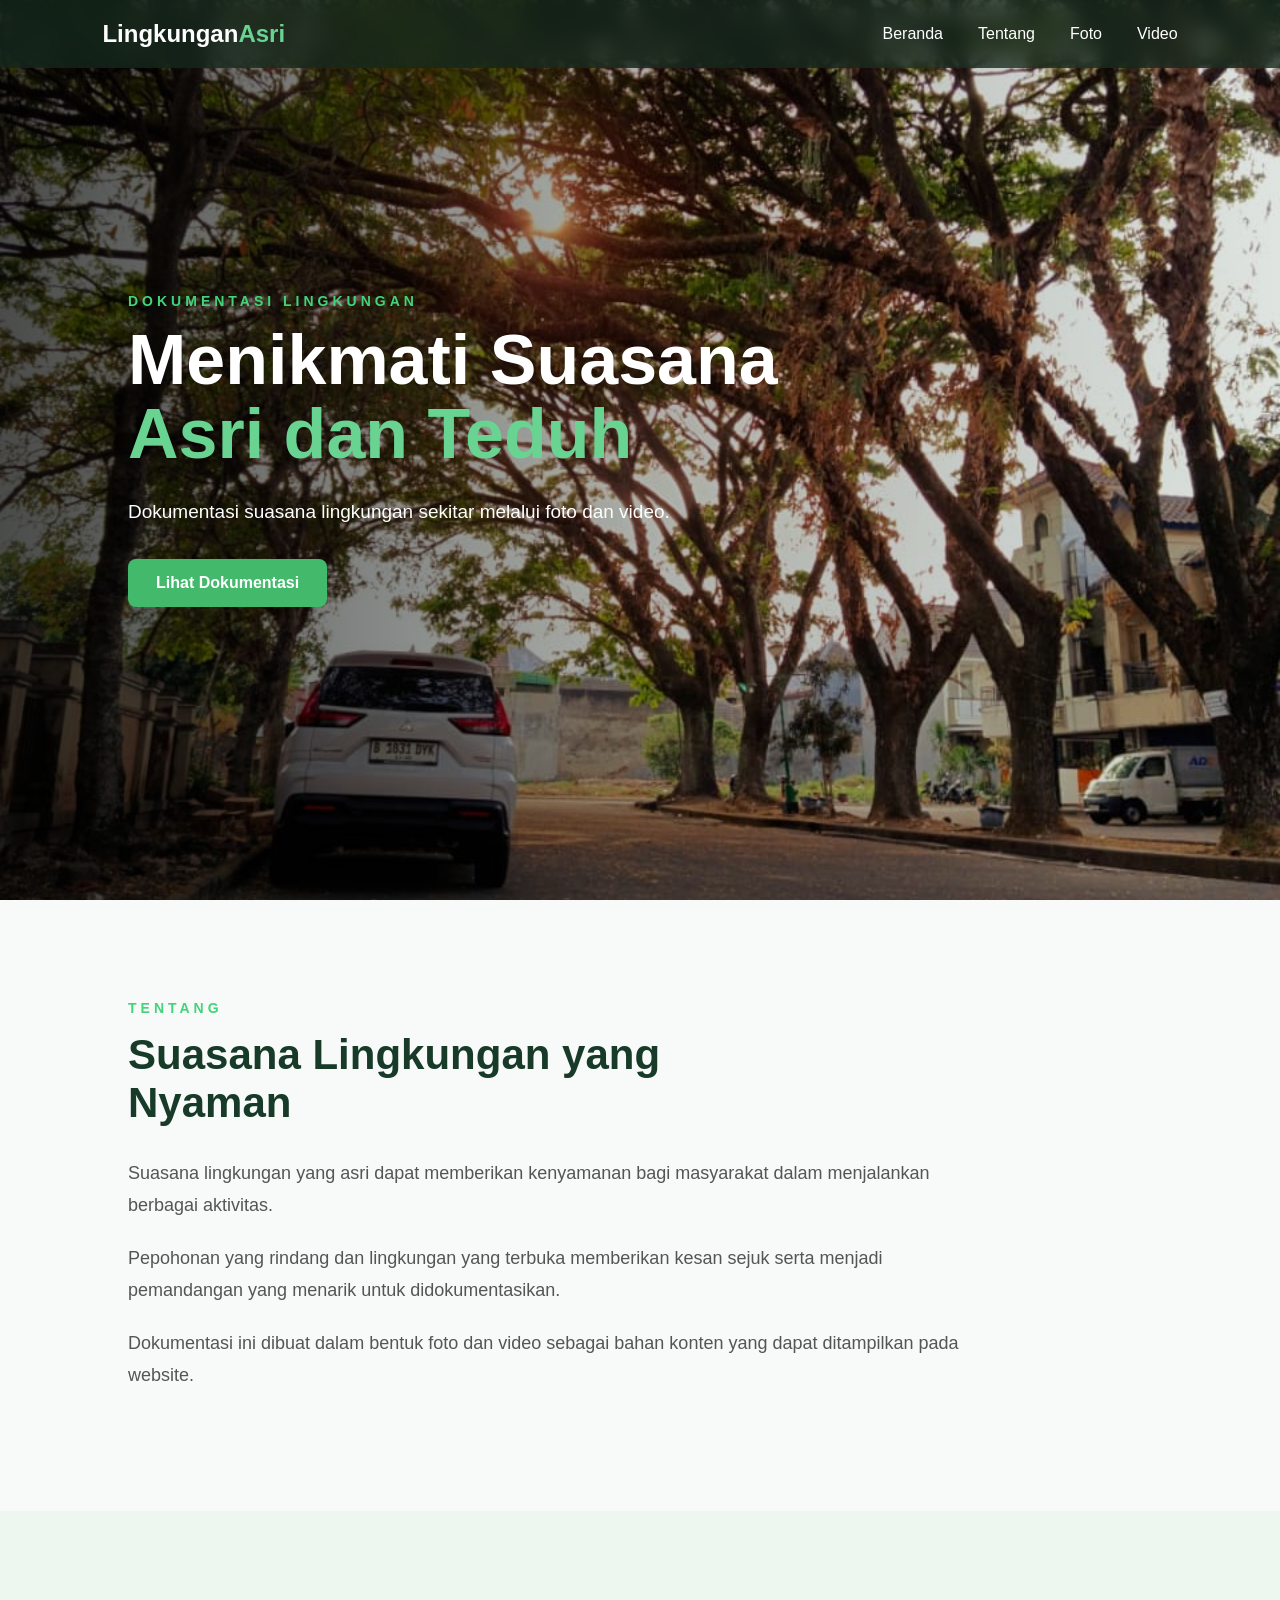
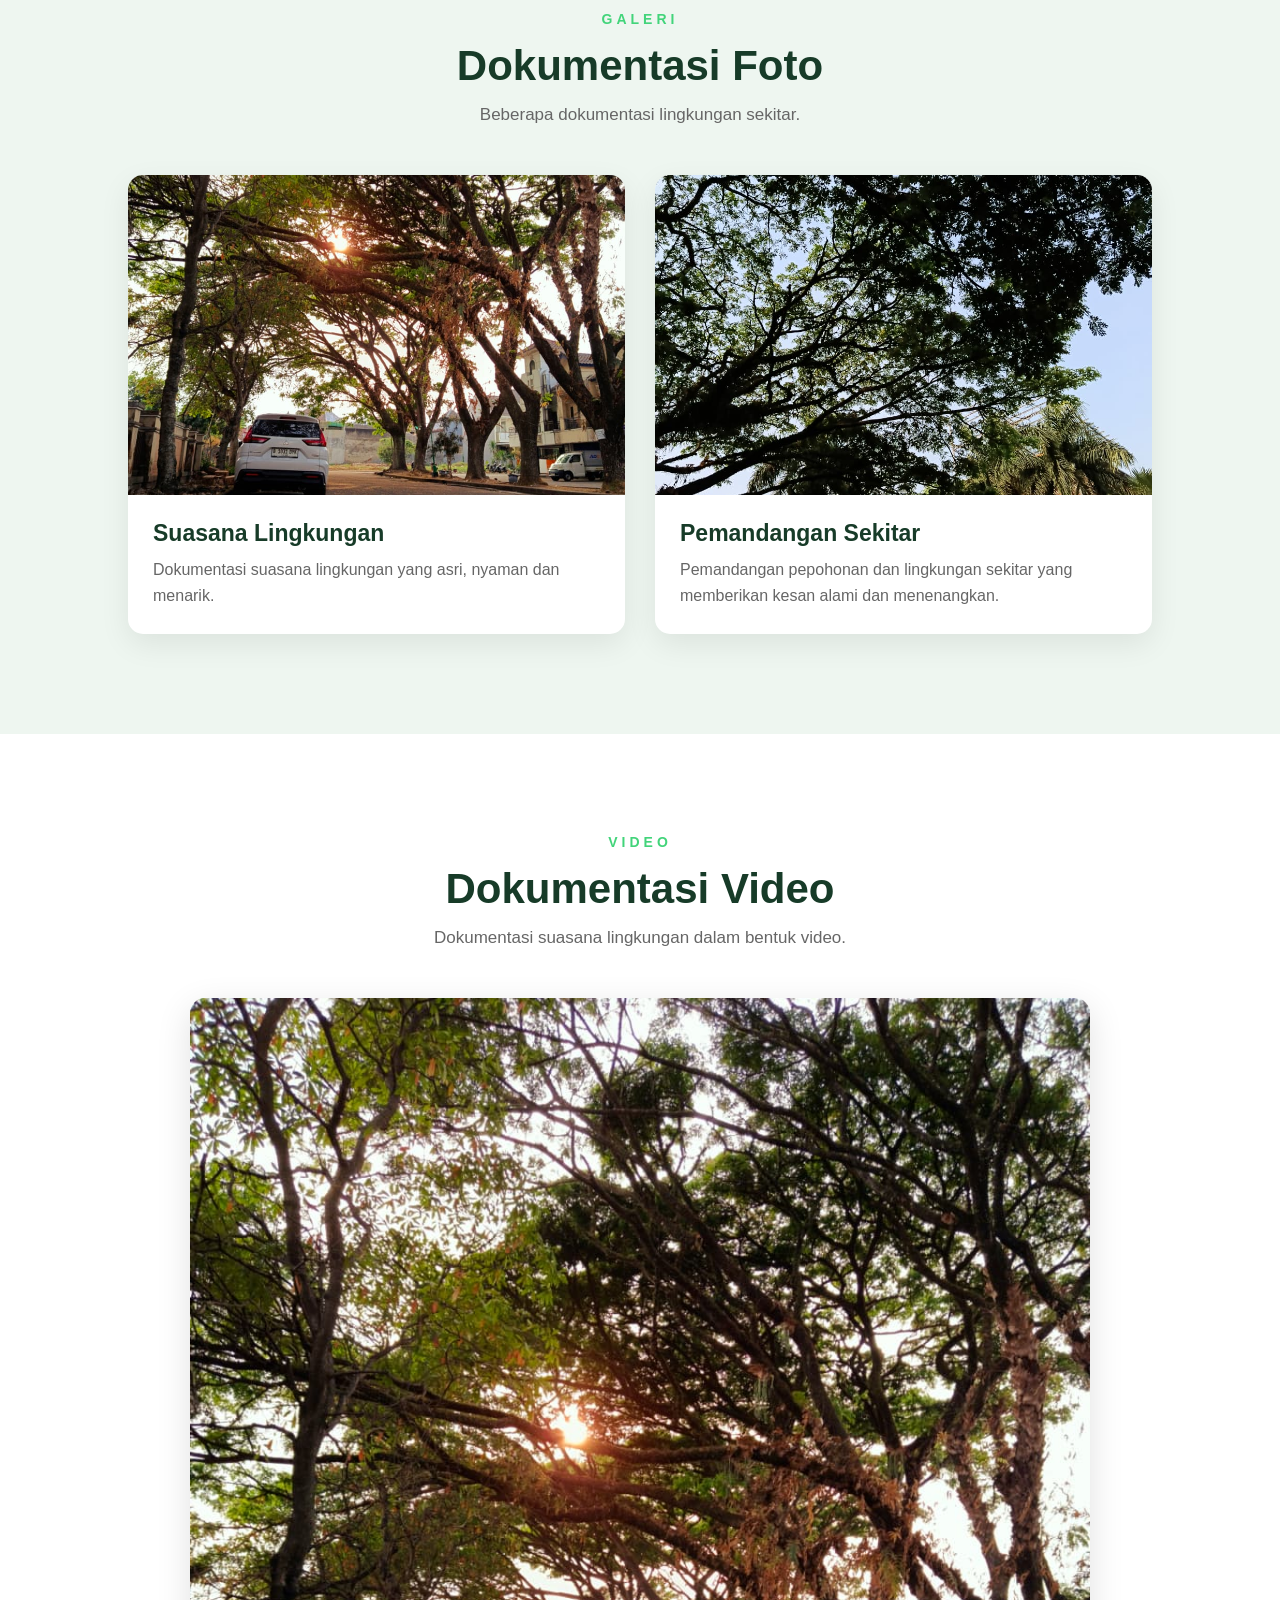
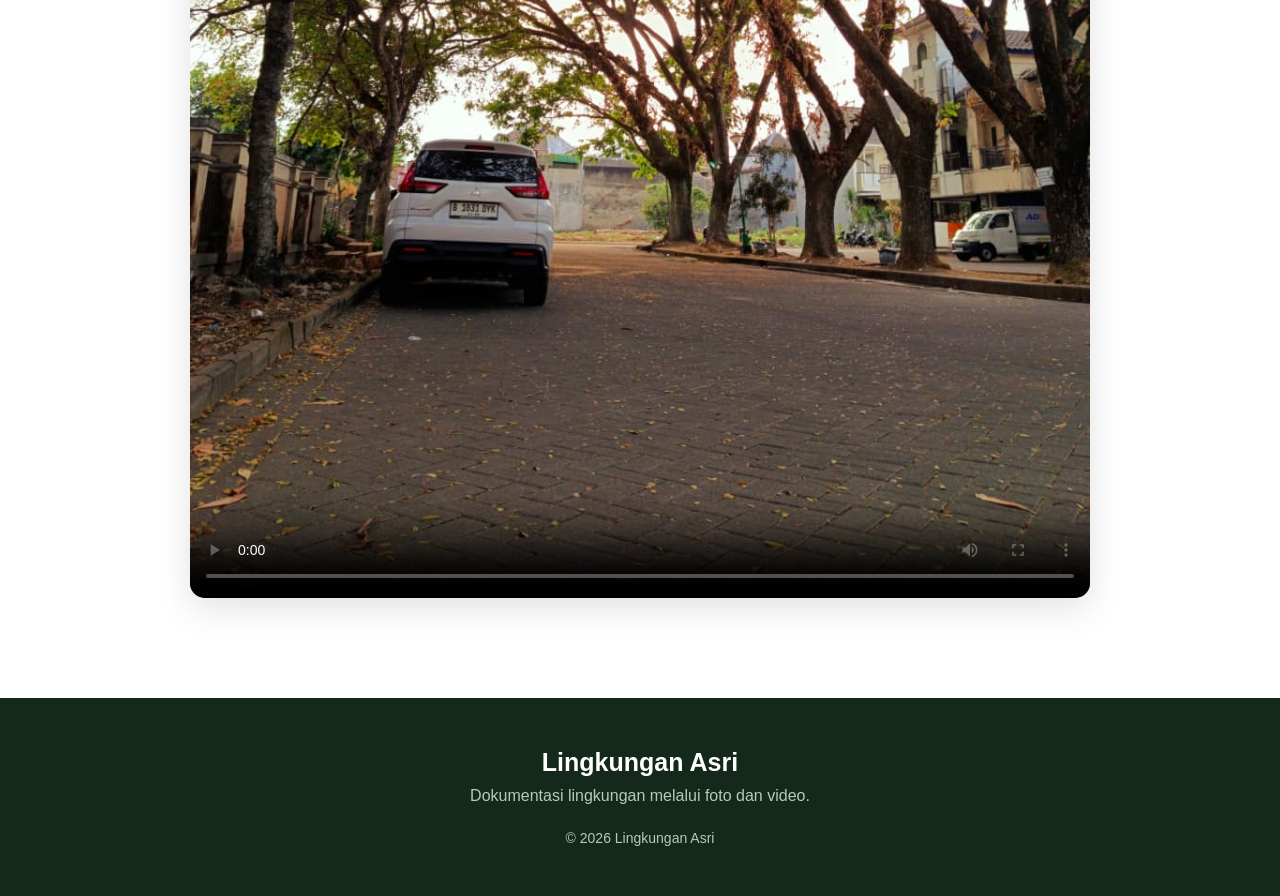
<file: index.html>
<!DOCTYPE html>
<html lang="id">

<head>
    <meta charset="UTF-8">
    <meta name="viewport" content="width=device-width, initial-scale=1.0">

    <title>Lingkungan Asri</title>

    <link rel="stylesheet" href="../css/style.css">
</head>

<body>

    <!-- NAVBAR -->
    <header>
        <nav class="navbar">

            <div class="logo">
                Lingkungan<span>Asri</span>
            </div>

            <ul>
                <li><a href="#beranda">Beranda</a></li>
                <li><a href="#tentang">Tentang</a></li>
                <li><a href="#foto">Foto</a></li>
                <li><a href="#video">Video</a></li>
            </ul>

        </nav>
    </header>


    <!-- BERANDA -->
    <section id="beranda" class="hero">

        <div class="hero-overlay"></div>

        <div class="hero-text">

            <p class="small-title">
                DOKUMENTASI LINGKUNGAN
            </p>

            <h1>
                Menikmati Suasana
                <span>Asri dan Teduh</span>
            </h1>

            <p class="hero-description">
                Dokumentasi suasana lingkungan sekitar
                melalui foto dan video.
            </p>

            <a href="#foto" class="button">
                Lihat Dokumentasi
            </a>

        </div>

    </section>


    <!-- TENTANG -->
    <section id="tentang" class="section">

        <div class="section-title">

            <p class="small-title">
                TENTANG
            </p>

            <h2>
                Suasana Lingkungan yang Nyaman
            </h2>

        </div>

        <div class="text">

            <p>
                Suasana lingkungan yang asri dapat memberikan
                kenyamanan bagi masyarakat dalam menjalankan
                berbagai aktivitas.
            </p>

            <p>
                Pepohonan yang rindang dan lingkungan yang
                terbuka memberikan kesan sejuk serta menjadi
                pemandangan yang menarik untuk didokumentasikan.
            </p>

            <p>
                Dokumentasi ini dibuat dalam bentuk foto dan
                video sebagai bahan konten yang dapat ditampilkan
                pada website.
            </p>

        </div>

    </section>


    <!-- FOTO -->
    <section id="foto" class="section gallery-section">

        <div class="title-center">

            <p class="small-title">
                GALERI
            </p>

            <h2>
                Dokumentasi Foto
            </h2>

            <p>
                Beberapa dokumentasi lingkungan sekitar.
            </p>

        </div>


        <div class="gallery">

            <!-- FOTO 1 -->
            <div class="card">

                <img
                    src="../assets/foto1.jpeg"
                    alt="Suasana lingkungan"
                >

                <div class="card-text">

                    <h3>
                        Suasana Lingkungan
                    </h3>

                    <p>
                        Dokumentasi suasana lingkungan
                        yang asri, nyaman dan menarik.
                    </p>

                </div>

            </div>


            <!-- FOTO 2 -->
            <div class="card">

                <img
                    src="../assets/foto2.jpeg"
                    alt="Pemandangan sekitar"
                >

                <div class="card-text">

                    <h3>
                        Pemandangan Sekitar
                    </h3>

                    <p>
                        Pemandangan pepohonan dan lingkungan
                        sekitar yang memberikan kesan alami
                        dan menenangkan.
                    </p>

                </div>

            </div>

        </div>

    </section>


    <!-- VIDEO -->
    <section id="video" class="section video-section">

        <div class="title-center">

            <p class="small-title">
                VIDEO
            </p>

            <h2>
                Dokumentasi Video
            </h2>

            <p>
                Dokumentasi suasana lingkungan dalam bentuk video.
            </p>

        </div>


        <div class="video-box">

            <video
                controls
                poster="../assets/foto1.jpeg"
            >

                <source
                    src="../assets/video.mp4"
                    type="video/mp4"
                >

                Browser kamu tidak mendukung
                pemutaran video.

            </video>

        </div>

    </section>


    <!-- FOOTER -->
    <footer>

        <h3>Lingkungan Asri</h3>

        <p>
            Dokumentasi lingkungan melalui foto dan video.
        </p>

        <p class="copyright">
            © 2026 Lingkungan Asri
        </p>

    </footer>


    <script src="../javascript/script.js"></script>

</body>

</html>
</file>
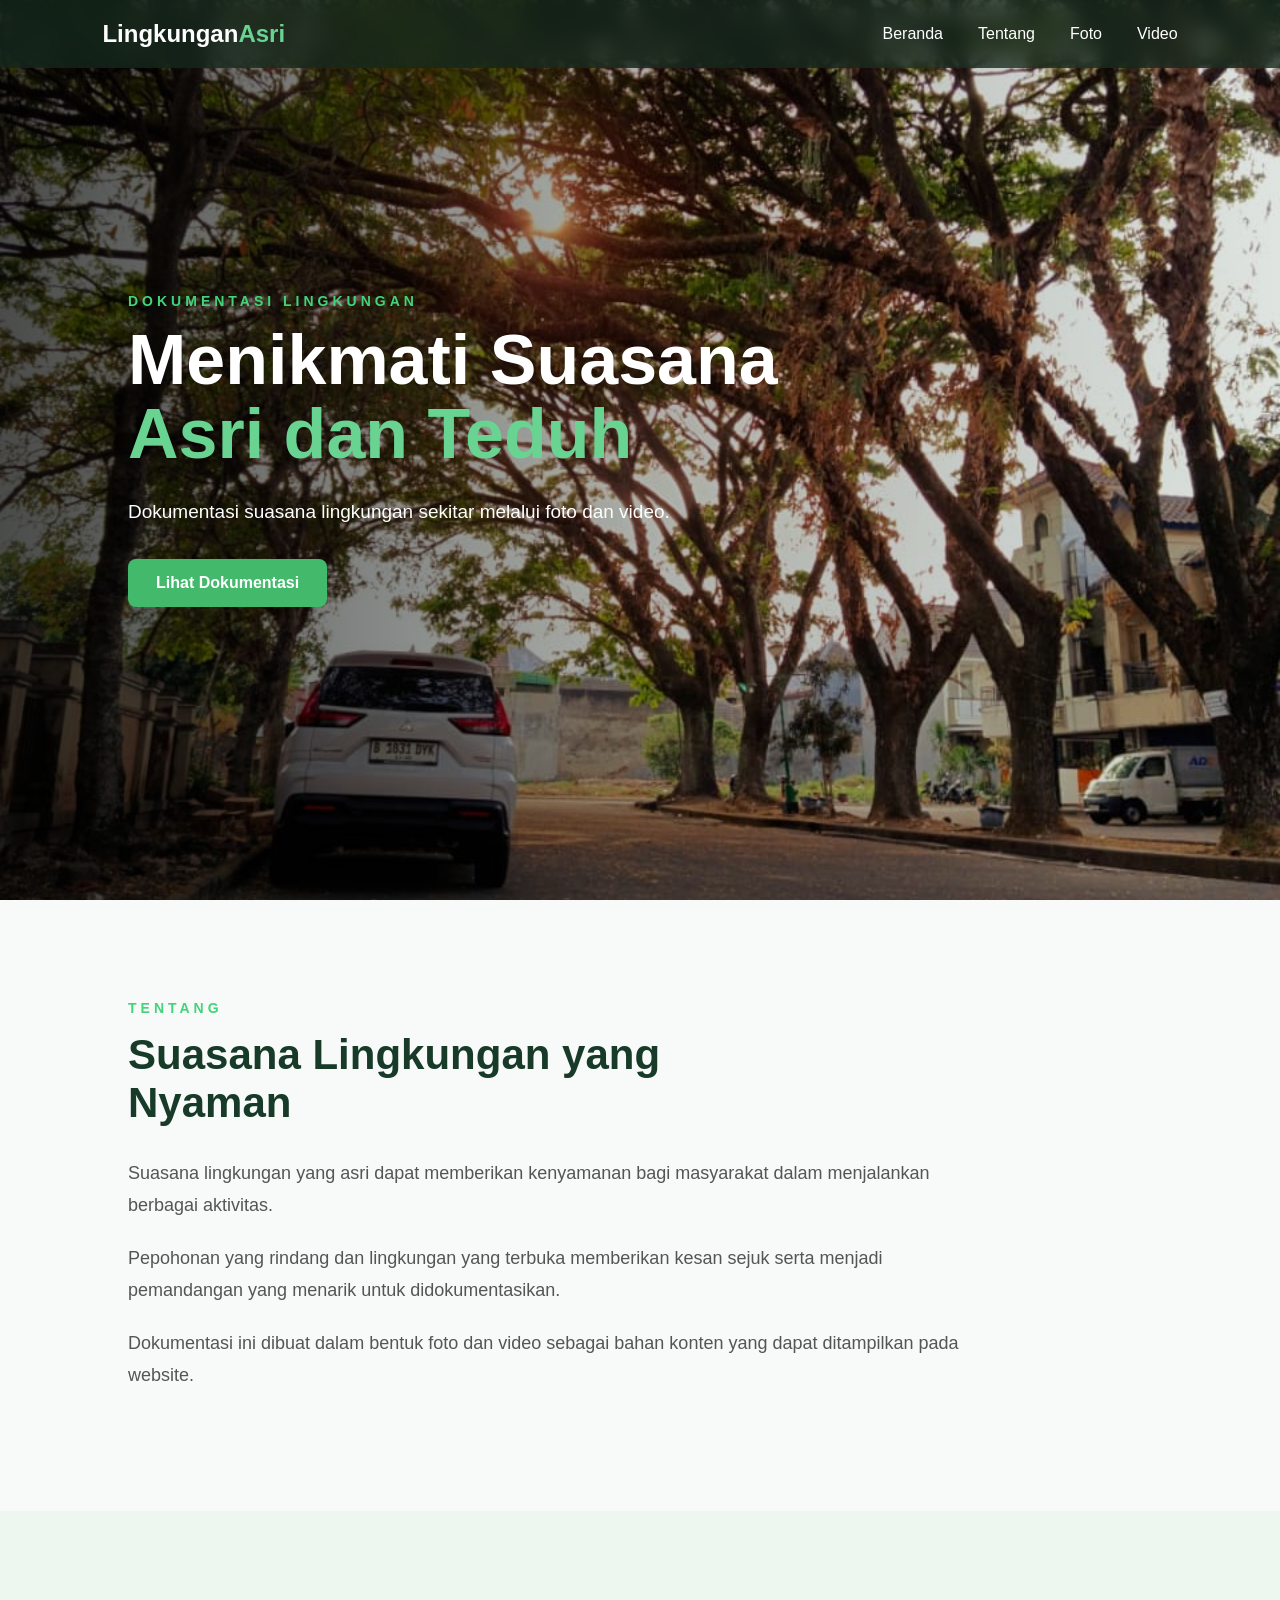
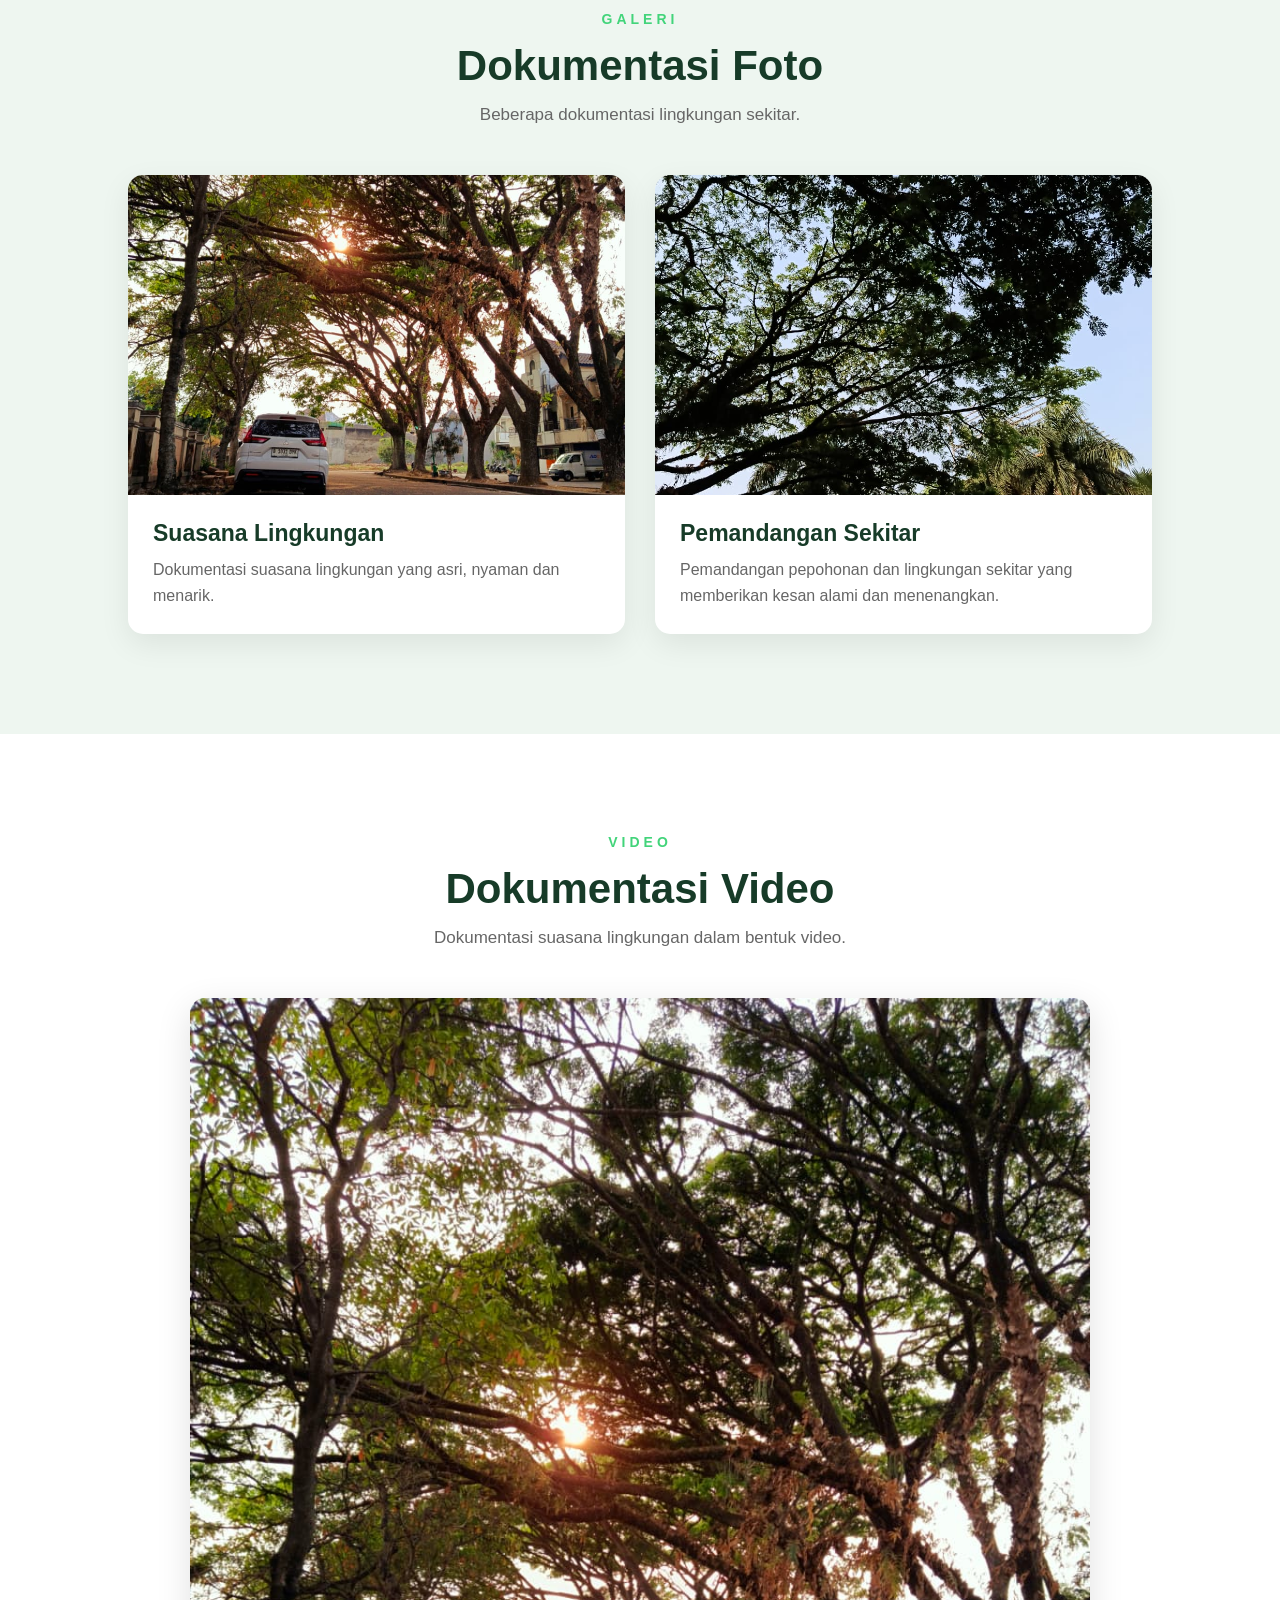
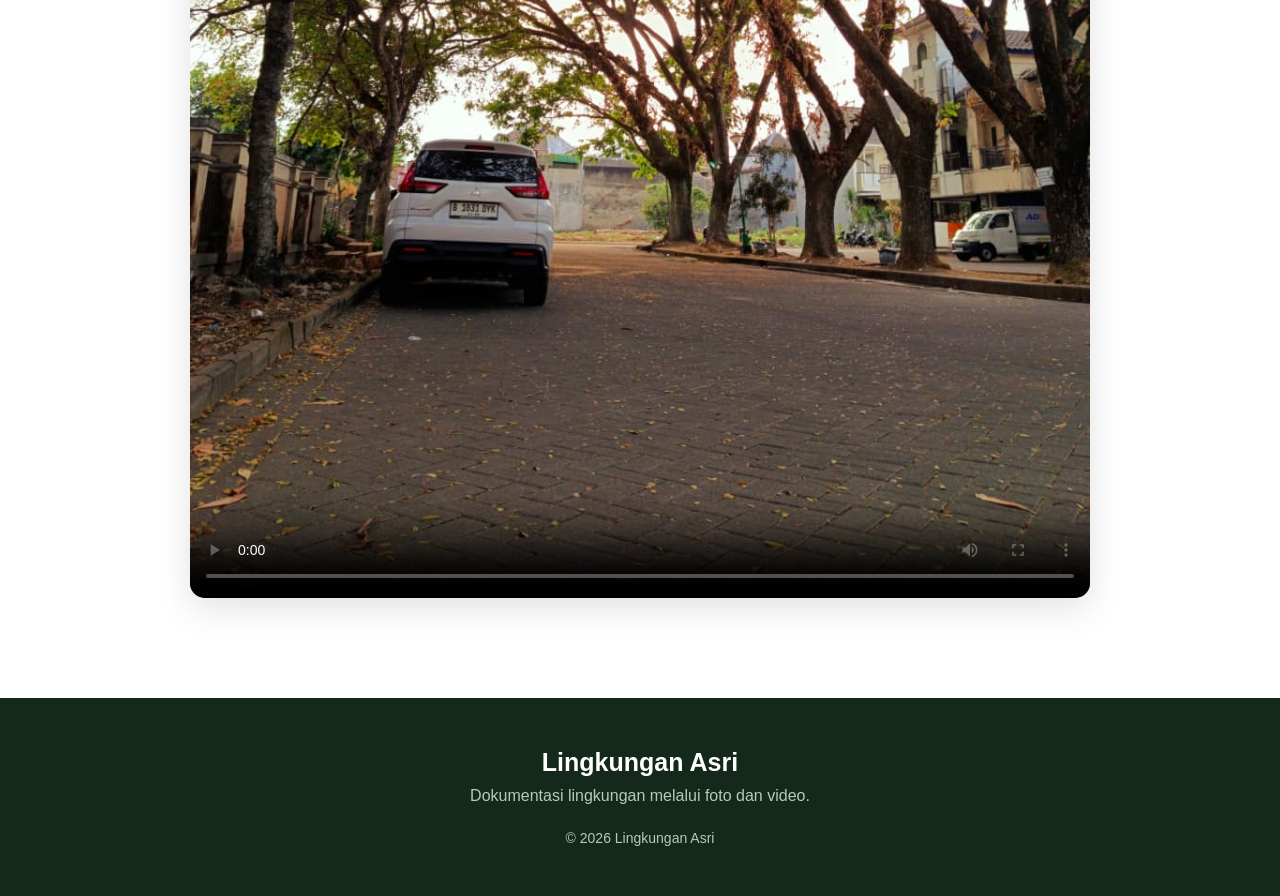
<file: index (1).html>
<!DOCTYPE html>
<html lang="id">

<head>
    <meta charset="UTF-8">
    <meta name="viewport" content="width=device-width, initial-scale=1.0">

    <title>Lingkungan Asri</title>

    <link rel="stylesheet" href="../css/style.css">
</head>

<body>

    <!-- NAVBAR -->
    <header>
        <nav class="navbar">

            <div class="logo">
                Lingkungan<span>Asri</span>
            </div>

            <ul>
                <li><a href="#beranda">Beranda</a></li>
                <li><a href="#tentang">Tentang</a></li>
                <li><a href="#foto">Foto</a></li>
                <li><a href="#video">Video</a></li>
            </ul>

        </nav>
    </header>


    <!-- BERANDA -->
    <section id="beranda" class="hero">

        <div class="hero-overlay"></div>

        <div class="hero-text">

            <p class="small-title">
                DOKUMENTASI LINGKUNGAN
            </p>

            <h1>
                Menikmati Suasana
                <span>Asri dan Teduh</span>
            </h1>

            <p class="hero-description">
                Dokumentasi suasana lingkungan sekitar
                melalui foto dan video.
            </p>

            <a href="#foto" class="button">
                Lihat Dokumentasi
            </a>

        </div>

    </section>


    <!-- TENTANG -->
    <section id="tentang" class="section">

        <div class="section-title">

            <p class="small-title">
                TENTANG
            </p>

            <h2>
                Suasana Lingkungan yang Nyaman
            </h2>

        </div>

        <div class="text">

            <p>
                Suasana lingkungan yang asri dapat memberikan
                kenyamanan bagi masyarakat dalam menjalankan
                berbagai aktivitas.
            </p>

            <p>
                Pepohonan yang rindang dan lingkungan yang
                terbuka memberikan kesan sejuk serta menjadi
                pemandangan yang menarik untuk didokumentasikan.
            </p>

            <p>
                Dokumentasi ini dibuat dalam bentuk foto dan
                video sebagai bahan konten yang dapat ditampilkan
                pada website.
            </p>

        </div>

    </section>


    <!-- FOTO -->
    <section id="foto" class="section gallery-section">

        <div class="title-center">

            <p class="small-title">
                GALERI
            </p>

            <h2>
                Dokumentasi Foto
            </h2>

            <p>
                Beberapa dokumentasi lingkungan sekitar.
            </p>

        </div>


        <div class="gallery">

            <!-- FOTO 1 -->
            <div class="card">

                <img
                    src="../assets/foto1.jpeg"
                    alt="Suasana lingkungan"
                >

                <div class="card-text">

                    <h3>
                        Suasana Lingkungan
                    </h3>

                    <p>
                        Dokumentasi suasana lingkungan
                        yang asri, nyaman dan menarik.
                    </p>

                </div>

            </div>


            <!-- FOTO 2 -->
            <div class="card">

                <img
                    src="../assets/foto2.jpeg"
                    alt="Pemandangan sekitar"
                >

                <div class="card-text">

                    <h3>
                        Pemandangan Sekitar
                    </h3>

                    <p>
                        Pemandangan pepohonan dan lingkungan
                        sekitar yang memberikan kesan alami
                        dan menenangkan.
                    </p>

                </div>

            </div>

        </div>

    </section>


    <!-- VIDEO -->
    <section id="video" class="section video-section">

        <div class="title-center">

            <p class="small-title">
                VIDEO
            </p>

            <h2>
                Dokumentasi Video
            </h2>

            <p>
                Dokumentasi suasana lingkungan dalam bentuk video.
            </p>

        </div>


        <div class="video-box">

            <video
                controls
                poster="../assets/foto1.jpeg"
            >

                <source
                    src="../assets/video.mp4"
                    type="video/mp4"
                >

                Browser kamu tidak mendukung
                pemutaran video.

            </video>

        </div>

    </section>


    <!-- FOOTER -->
    <footer>

        <h3>Lingkungan Asri</h3>

        <p>
            Dokumentasi lingkungan melalui foto dan video.
        </p>

        <p class="copyright">
            © 2026 Lingkungan Asri
        </p>

    </footer>


    <script src="../javascript/script.js"></script>

</body>

</html>
</file>
<file: css/style.css>
* {
    margin: 0;
    padding: 0;
    box-sizing: border-box;
}

html {
    scroll-behavior: smooth;
}

body {
    font-family: Arial, sans-serif;
    background: #f7faf8;
    color: #222;
}


/* =========================
   NAVBAR
========================= */

header {
    position: fixed;
    top: 0;
    left: 0;
    width: 100%;
    z-index: 1000;
}

.navbar {
    width: 100%;
    padding: 20px 8%;

    display: flex;
    justify-content: space-between;
    align-items: center;

    background: rgba(20, 40, 30, 0.75);
    backdrop-filter: blur(10px);
}

.logo {
    color: white;
    font-size: 24px;
    font-weight: bold;
}

.logo span {
    color: #69d391;
}

.navbar ul {
    display: flex;
    gap: 35px;
    list-style: none;
}

.navbar a {
    color: white;
    text-decoration: none;
    font-size: 16px;
    transition: 0.3s;
}

.navbar a:hover {
    color: #69d391;
}


/* =========================
   HERO
========================= */

.hero {
    min-height: 100vh;

    background-image: url("../assets/foto1.jpeg");
    background-size: cover;
    background-position: center;

    display: flex;
    align-items: center;

    position: relative;
}

.hero-overlay {
    position: absolute;
    inset: 0;

    background: linear-gradient(
        90deg,
        rgba(0, 0, 0, 0.7),
        rgba(0, 0, 0, 0.3),
        rgba(0, 0, 0, 0.1)
    );
}

.hero-text {
    position: relative;
    z-index: 2;

    max-width: 750px;
    margin-left: 10%;
    color: white;
}

.small-title {
    color: #42d47a;
    font-size: 14px;
    font-weight: bold;
    letter-spacing: 4px;
    margin-bottom: 15px;
}

.hero-text h1 {
    font-size: 70px;
    line-height: 1.05;
    margin-bottom: 25px;
}

.hero-text h1 span {
    color: #69d391;
}

.hero-description {
    font-size: 19px;
    line-height: 1.7;
    max-width: 550px;
    margin-bottom: 30px;
}

.button {
    display: inline-block;

    padding: 15px 28px;

    background: #42b96b;
    color: white;

    text-decoration: none;
    border-radius: 8px;

    font-weight: bold;

    transition: 0.3s;
}

.button:hover {
    background: #319955;
    transform: translateY(-3px);
}


/* =========================
   SECTION
========================= */

.section {
    padding: 100px 10%;
}

.section-title {
    max-width: 700px;
}

h2 {
    font-size: 42px;
    margin-bottom: 30px;
    color: #173b28;
}

.text {
    max-width: 850px;
}

.text p {
    font-size: 18px;
    line-height: 1.8;
    margin-bottom: 20px;
    color: #555;
}


/* =========================
   GALERI
========================= */

.gallery-section {
    background: #eef6f0;
}

.title-center {
    text-align: center;
    margin-bottom: 50px;
}

.title-center h2 {
    margin-bottom: 15px;
}

.title-center > p:last-child {
    color: #666;
    font-size: 17px;
}

.gallery {
    display: grid;
    grid-template-columns: repeat(2, 1fr);
    gap: 30px;
    max-width: 1100px;
    margin: auto;
}

.card {
    background: white;
    border-radius: 15px;
    overflow: hidden;

    box-shadow: 0 10px 30px rgba(0, 0, 0, 0.08);

    transition: 0.3s;
}

.card:hover {
    transform: translateY(-8px);
    box-shadow: 0 15px 35px rgba(0, 0, 0, 0.15);
}

.card img {
    width: 100%;
    height: 320px;

    object-fit: cover;

    display: block;
}

.card-text {
    padding: 25px;
}

.card-text h3 {
    font-size: 23px;
    color: #173b28;
    margin-bottom: 10px;
}

.card-text p {
    color: #666;
    line-height: 1.6;
}


/* =========================
   VIDEO
========================= */

.video-section {
    background: white;
}

.video-box {
    max-width: 900px;
    margin: auto;
    border-radius: 15px;
    overflow: hidden;

    box-shadow: 0 10px 35px rgba(0, 0, 0, 0.12);
}

.video-box video {
    width: 100%;
    display: block;
}


/* =========================
   FOOTER
========================= */

footer {
    background: #14291c;
    color: white;
    text-align: center;
    padding: 50px 20px;
}

footer h3 {
    font-size: 25px;
    margin-bottom: 10px;
}

footer p {
    color: #b8c8bd;
}

footer .copyright {
    margin-top: 25px;
    font-size: 14px;
}


/* =========================
   RESPONSIVE HP
========================= */

@media (max-width: 768px) {

    .navbar {
        padding: 18px 5%;
    }

    .logo {
        font-size: 20px;
    }

    .navbar ul {
        gap: 15px;
    }

    .navbar a {
        font-size: 13px;
    }

    .hero-text {
        margin-left: 7%;
        margin-right: 7%;
    }

    .hero-text h1 {
        font-size: 45px;
    }

    .hero-description {
        font-size: 16px;
    }

    .section {
        padding: 70px 7%;
    }

    h2 {
        font-size: 32px;
    }

    .gallery {
        grid-template-columns: 1fr;
    }

    .card img {
        height: 250px;
    }

}
</file>
